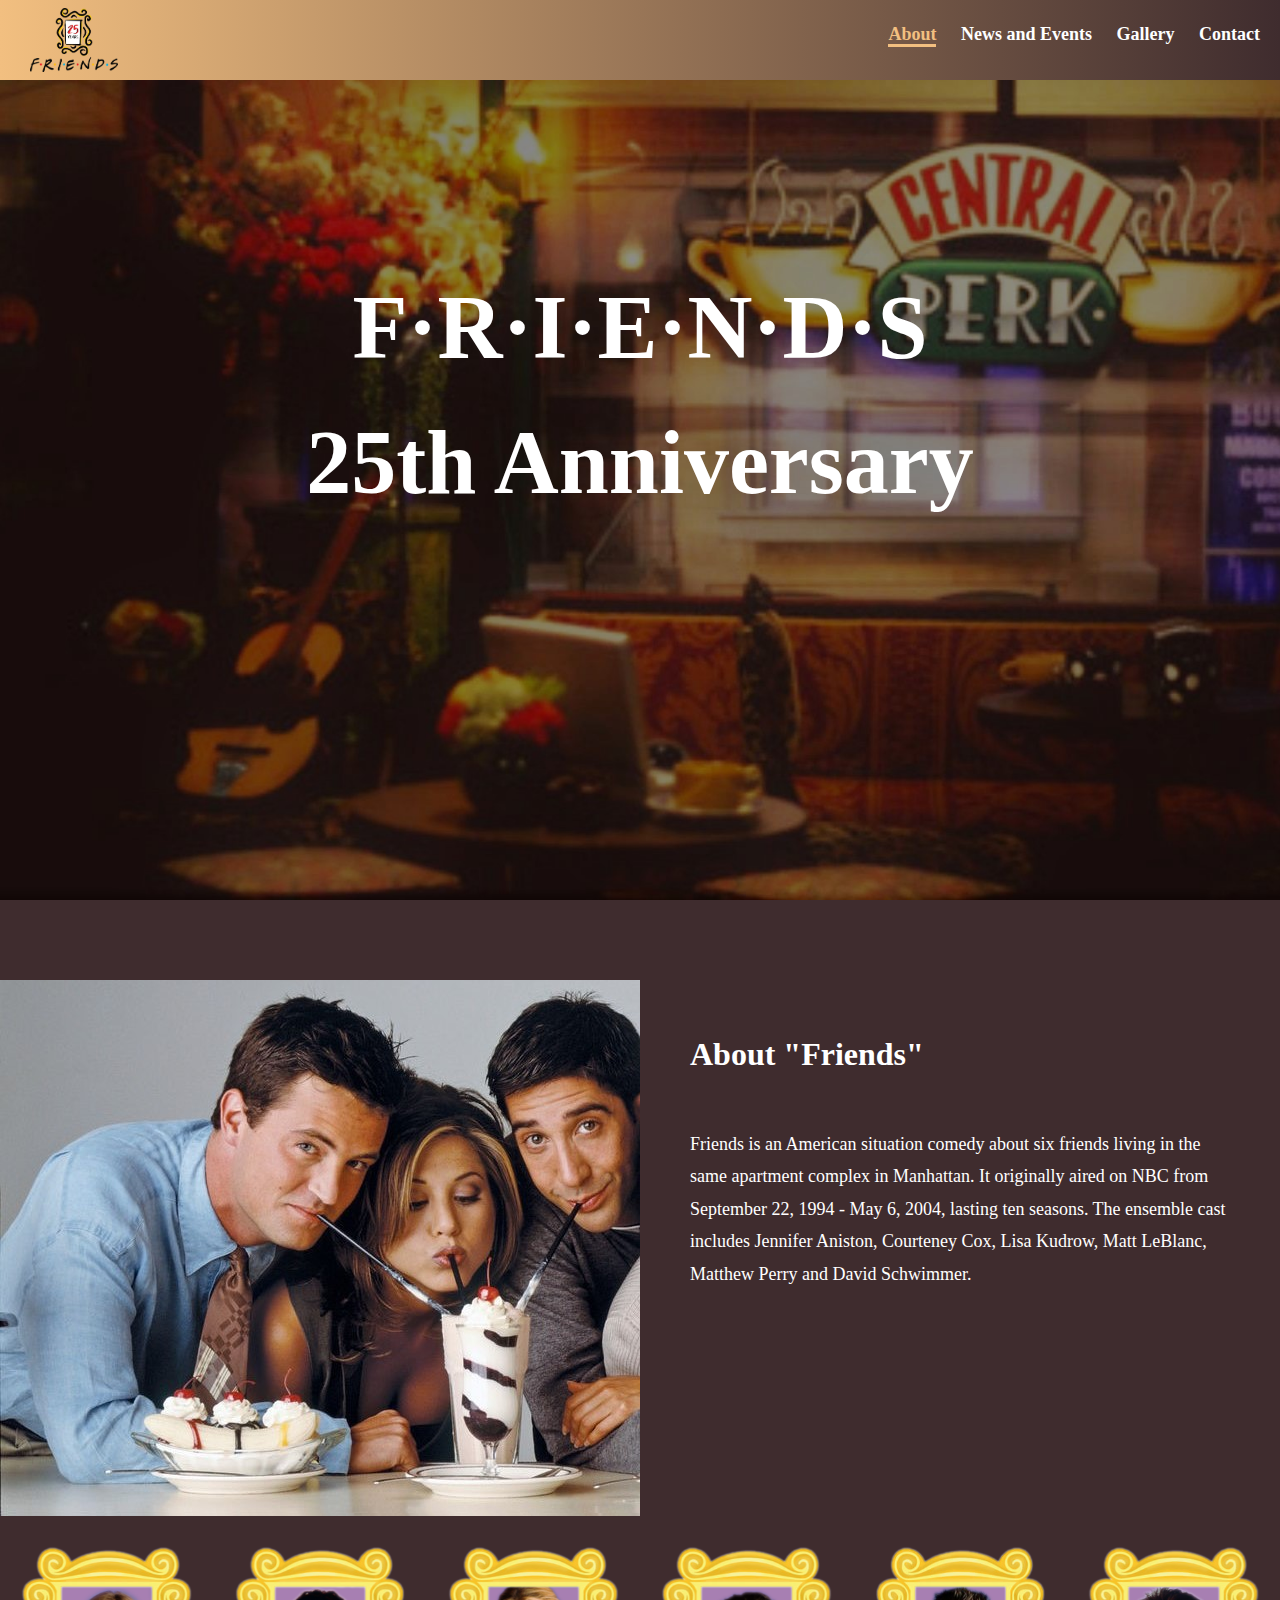
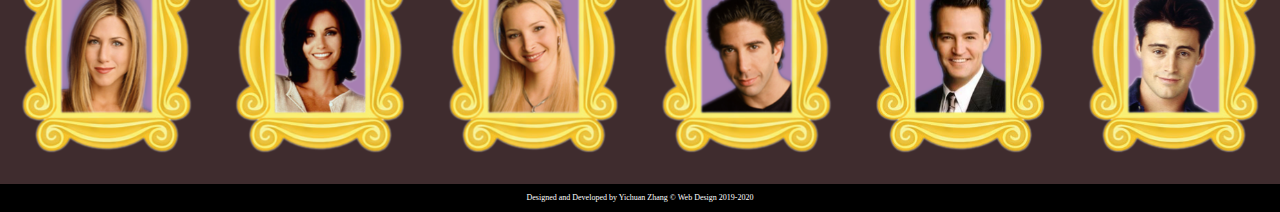
<file: index.html>
<!DOCTYPE html>
<html lang="en">
<head>
	<meta charset="utf-8">
	<meta name="viewport" content="width=device-width, initial-scale=1.0">
	<link rel="stylesheet" type="text/css" href="css/html5reset.css">
    <link rel="stylesheet" type="text/css" href="css/style.css">
	<title>Friends 25th Anniversary</title>
</head>
<body>
	<div class="skip"><a href="#aboutmain">Skip to Main Content</a></div>
	<div class="container">
		<div class="nav">
			<nav>
			  <ul>
			    <li><a class = "current" href="#about">About</a></li>
			    <li><a href="news.html">News and Events</a></li>
			    <li><a href="gallery.html">Gallery</a></li>
			    <!-- <li><a href="shop.html">Shop</a></li> -->
			    <li><a href="contact.html">Contact</a></li>
			  </ul>
			</nav>
		</div>
		<div class="logo">
			<img src="images/about/Friends-25th-Anniversary-Logo.png" alt="logoimg">
		</div>
		<header id="aboutmain">
			<h1>F·R·I·E·N·D·S<br>25th Anniversary</h1>
		</header>
		<div class="about-image">
			<img src="images/about/about.jpg" alt="decorative"/>
		</div>
		<div class="about text-block">
		  <a name="about"></a>
		  <h2>About "Friends"</h2>
		  <p>Friends is an American situation comedy about six friends living in the same apartment complex in Manhattan. It originally aired on NBC from September 22, 1994 - May 6, 2004, lasting ten seasons. The ensemble cast includes Jennifer Aniston, Courteney Cox, Lisa Kudrow, Matt LeBlanc, Matthew Perry and David Schwimmer. </p>
		</div>

		<div class="rachelimg"><img src="images/about/rachelfinal.png" alt="rachelprofile"></div>
		<div class="monicaimg"><img src="images/about/monicafinal.png" alt="monicaprofile"></div>
		<div class="phoebeimg"><img src="images/about/phoebefinal.png" alt="phoebeprofile"></div>
		<div class="rossimg"><img src="images/about/rossfinal.png" alt="rossprofile"></div>
		<div class="chandlerimg"><img src="images/about/chandlerfinal.png" alt="chandlerprofile"></div>
		<div class="joeyimg"><img src="images/about/joeyfinal.png" alt="joeyprofile"></div>
		<!-- <div class="profile" id="rachel"></div>
		<div class="profile" id="monica"></div>
		<div class="profile" id="phebe"></div>
		<div class="profile" id="ross"></div>
		<div class="profile" id="chandler"></div>
		<div class="profile" id="joey"></div> -->

		<div class="flipcard profile rachel">
			<div class="flipcard-inner">
				<div class="rachel flipcard-front">
					<img src="images/about/rachelfinal.png" alt="rachelprofile">
				</div>
				<div class="flipcard-back">
				      <h2>Rachel</h2> 
				      <p>A fashion enthusiast and Monica Geller's best friend from childhood. She ran out from her own wedding and starts to live with Monica and the gang.</p>
				</div>
			</div>
		</div>
		<div class="flipcard profile monica">
			<div class="flipcard-inner">
				<div class="flipcard-front">
					<img src="images/about/monicafinal.png" alt="monicaprofile">
				</div>
				<div class="flipcard-back">
				      <h2>Monica</h2> 
				      <p>The mother hen of the group and a chef, known for her perfectionist, bossy, competitive, and obsessive-compulsive nature.</p>
				</div>
			</div>
		</div>
		<div class="flipcard profile phoebe">
			<div class="flipcard-inner">
				<div class="flipcard-front">
					<img src="images/about/phoebefinal.png" alt="phoebeprofile">
				</div>
				<div class="flipcard-back">
				      <h2>Phoebe</h2> 
				      <p>A masseuse and self-taught musician. She has an identical twin named Ursula. She used to be Monica’s roommate but moved out because of Monica’s obsessive personality.</p>
				</div>
			</div>
		</div>
		<div class="flipcard profile ross">
			<div class="flipcard-inner">
				<div class="flipcard-front">
					<img src="images/about/rossfinal.png" alt="rossprofile">
				</div>
				<div class="flipcard-back">
				      <h2>Ross</h2> 
				      <p>Monica Geller's older brother, a palaeontologist working at the Museum of Natural History, and later a tenured professor of paleontology at the New York University.</p>
				</div>
			</div>
		</div>
		<div class="flipcard profile chandler">
			<div class="flipcard-inner">
				<div class="flipcard-front">
					<img src="images/about/chandlerfinal.png" alt="chandlerprofile">
				</div>
				<div class="flipcard-back">
				      <h2>Chandler</h2> 
				      <p>Ross’s college roommate. An executive in statistical analysis and data reconfiguration for a large corporation. Chandler is known for his sarcastic sense of humor and bad luck in relationships.</p>
				</div>
			</div>
		</div>
		<div class="flipcard profile joey">
			<div class="flipcard-inner">
				<div class="flipcard-front">
					<img src="images/about/joeyfinal.png" alt="joeyprofile">
				</div>
				<div class="flipcard-back">
				      <h2>Joey</h2> 
				      <p>A struggling actor and food lover who becomes famous for his role on soap opera Days of Our Lives as Dr. Drake Ramoray. Despite his womanizing, Joey is innocent, caring, and well-intentioned.</p>
				</div>
			</div>
		</div>

		<footer>
		  <p>Designed and Developed by Yichuan Zhang
		    &copy; Web Design 2019-2020</p>
		</footer>

	</div>

</body> 
</html>
</file>
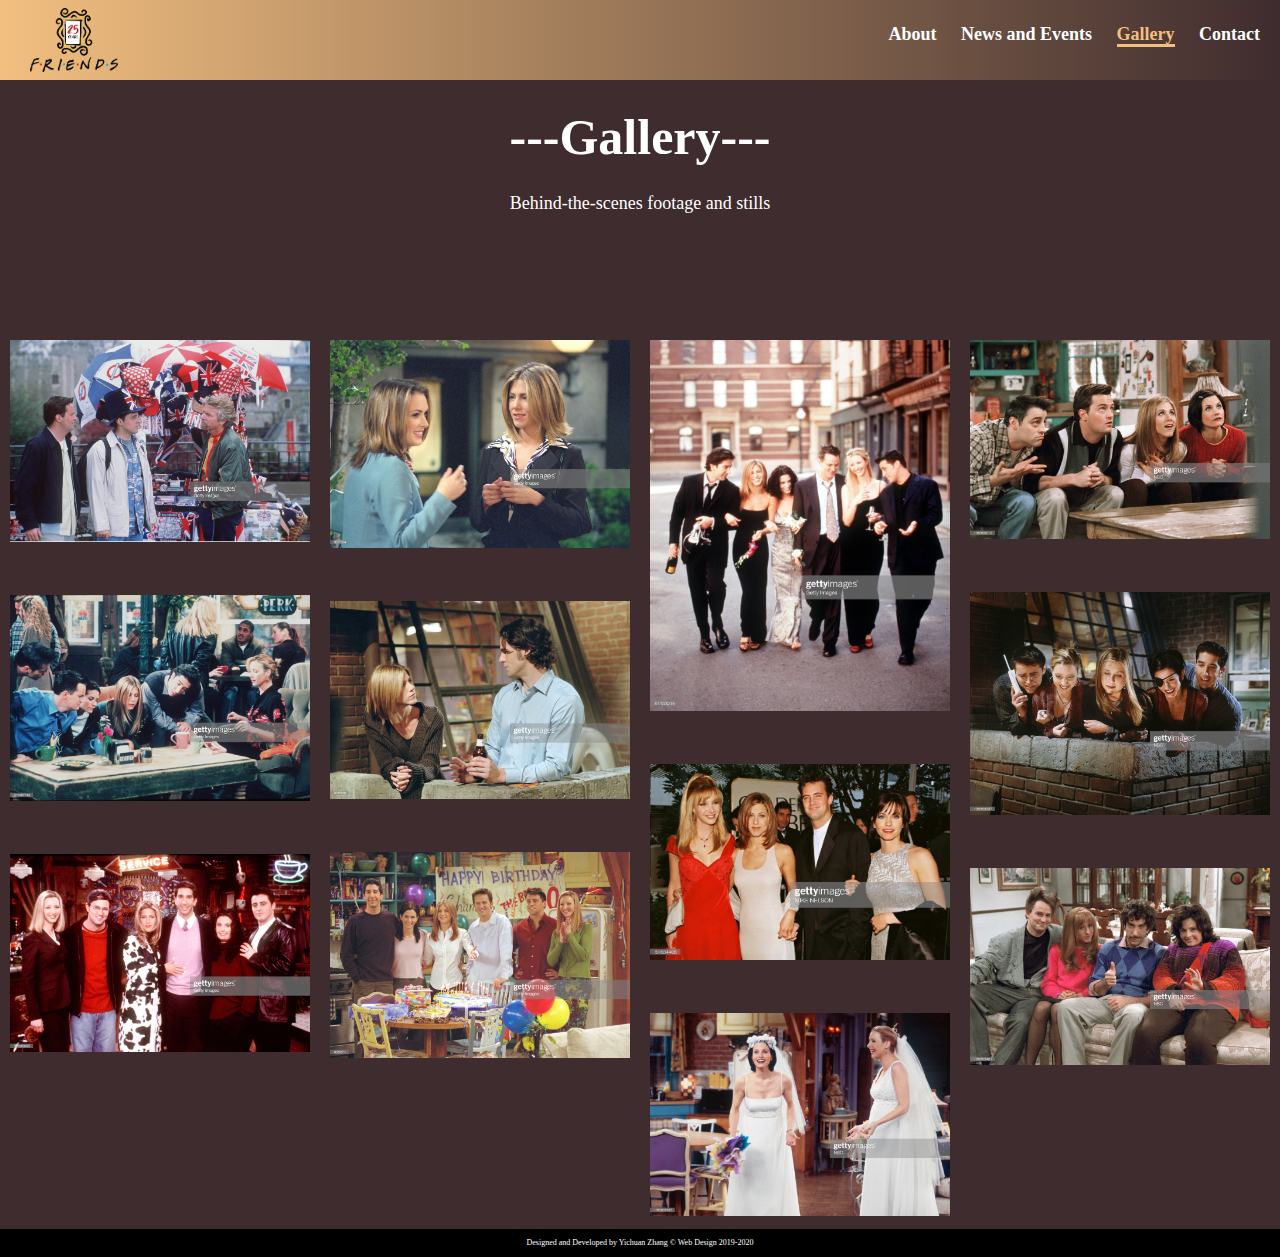
<file: gallery.html>
<!DOCTYPE html>
<html lang="en">
<head>
	<meta charset="utf-8">
	<meta name="viewport" content="width=device-width, initial-scale=1.0">
	<link rel="stylesheet" type="text/css" href="css/html5reset.css">
    <link rel="stylesheet" type="text/css" href="css/style.css">
	<title>Gallery</title>
</head>
<body>
	<div class="skip"><a href="#gallerymain">Skip to Main Content</a></div>
	<div class = "gallerycontainer">
		<div class="nav">
			<nav>
			  <ul>
			    <li><a href="index.html">About</a></li>
			    <li><a href="news.html">News and Events</a></li>
			    <li><a class="current" href="gallery.html">Gallery</a></li>
			    <li><a href="contact.html">Contact</a></li>
			  </ul>
			</nav>
		</div>
		<div class="logo">
			<img src="images/about/Friends-25th-Anniversary-Logo.png" alt="logoimg">
		</div>
		<div class="galleryheader" id="gallerymain">
			<h1>---Gallery---</h1>
			<p>Behind-the-scenes footage and stills</p>
		</div>
	</div>
	<!-- Photo Grid -->
	<div class="galleryrow"> 
	    <div class="gallerycolumn">
		  <img src="images/gallery/gettyimages-1145330-2048x2048.jpg" alt="">
		  <img src="images/gallery/gettyimages-51096743-2048x2048.jpg" alt="">
		  <img src="images/gallery/gettyimages-51098695-2048x2048.jpg" alt="">
	  </div>  
	  <div class="gallerycolumn">
		  <img src="images/gallery/gettyimages-807524-2048x2048.jpg" alt="">
		  <img src="images/gallery/gettyimages-908330-2048x2048.jpg" alt="">
		  <img src="images/gallery/gettyimages-908371-2048x2048.jpg" alt="">
	  </div>
	  <div class="gallerycolumn">
	  <img src="images/gallery/gettyimages-51103215-2048x2048.jpg" alt="">
	  <img src="images/gallery/gettyimages-51634405-2048x2048.jpg" alt="">
	  <img src="images/gallery/gettyimages-138362933-2048x2048.jpg" alt="">
	  </div>
	  <div class="gallerycolumn">
	    <img src="images/gallery/gettyimages-138363012-2048x2048.jpg" alt="">
	    <img src="images/gallery/gettyimages-138363237-2048x2048.jpg" alt="">
	    <img src="images/gallery/gettyimages-138363461-2048x2048.jpg" alt="">
	  </div>
	</div>
	<footer>
	  <p>Designed and Developed by Yichuan Zhang
	    &copy; Web Design 2019-2020</p>
	</footer>

</body>
</html>
</file>
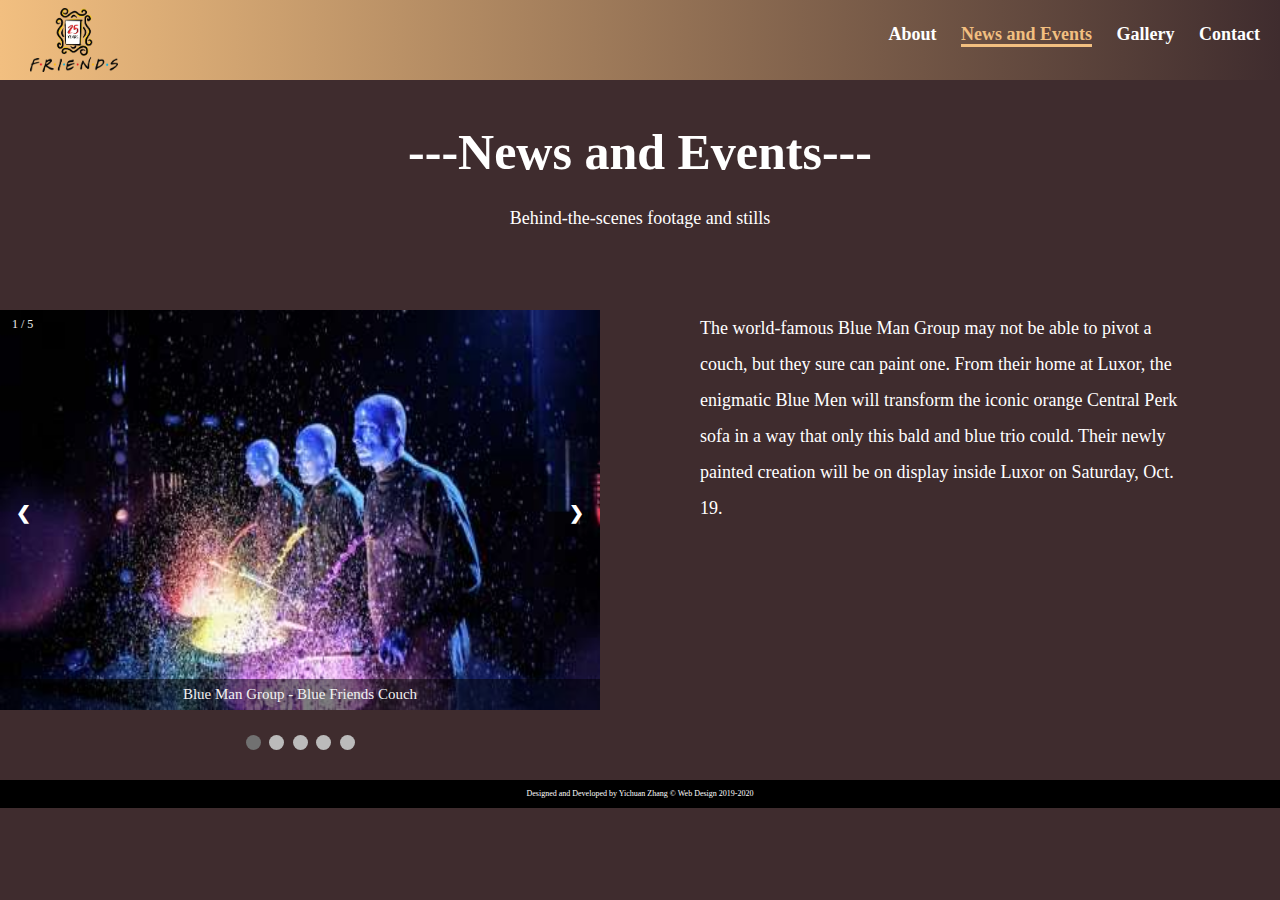
<file: news.html>
<!DOCTYPE html>
<html lang="en">
<head>
	<meta charset="utf-8">
	<meta name="viewport" content="width=device-width, initial-scale=1.0">
	<link rel="stylesheet" type="text/css" href="css/html5reset.css">
    <link rel="stylesheet" type="text/css" href="css/style.css">
	<title>News and Events</title>
</head>
<body>
	<div class="skip"><a href="#newsmain">Skip to Main Content</a></div>
	<div class="newscontainer">
		<div class="nav">
			<nav>
			  <ul>
			    <li><a href="index.html">About</a></li>
			    <li><a class="current" href="news.html">News and Events</a></li>
			    <li><a href="gallery.html">Gallery</a></li>
			    <li><a href="contact.html">Contact</a></li>
			  </ul>
			</nav>
		</div>
		<div class="logo">
			<img src="images/about/Friends-25th-Anniversary-Logo.png" alt="logoimg">
		</div>
		<div class="newsheader" id="newsmain">
			<h1>---News and Events---</h1>
			<p>Behind-the-scenes footage and stills</p>
		</div>

		<div class="news1 pic"><img src="images/newsandevents/blueman.jpg" alt="blueMan"></div>
		<div class="news2 pic"><img src="images/newsandevents/orangecouch.jpg" alt="orangeCouch"></div>
		<div class="news3 pic"><img src="images/newsandevents/potterybarn.jpg" alt="potteryBarn"></div>
		<div class="news4 pic"><img src="images/newsandevents/rs_1024x576-190729072041-1024-Friends-25-Pop-Up-Layout.jpg" alt="newYorkPopUp"></div>
		<div class="news5 pic"><img src="images/newsandevents/rs_1024x624-190812195631-1024x624.friends-coffee-bean-lp.81219.jpg" alt="coffeeBeanPopUp"></div>

		<div class="news-text news1">
			<p>The world-famous Blue Man Group may not be able to pivot a couch, but they sure can paint one. From their home at Luxor, the enigmatic Blue Men will transform the iconic orange Central Perk sofa in a way that only this bald and blue trio could. Their newly painted creation will be on display inside Luxor on Saturday, Oct. 19.</p>
		</div>
		<div class="news-text news2">
			<p>Per USA Today, replicas of the iconic Central-Perk orange couch are going on tour starting this month and they'll be on the movie throughout the fall.<br><br>This month alone, one of the couches will be at New York City near the Empire State Building and one will be at Jackson Square in New Orleans. <br><br>USA Today has a full list of where the couch will be traveling and it includes places like London, Madrid, and Los Angeles.</p>
		</div>
		<div class="news3 news-text">
			<p>True "Friends" fans will remember the season-six episode aptly titled, "The One with the Apothecary Table," when Rachel purchased the not-so-unique piece from Potter Barn despite Phoebe's disdain for the home-furnishing retailer.<br><br>Well, you too can get the classic table from "the days of yore" along with several other accent items from Pottery Barn's 25th-anniversary "Friends" collection.<br><br>The collection also includes items with iconic "Friends" quotes like "You're my lobster" and memorable imagery, like the purple door.</p>
		</div>
		<div class="news4 news-text">
			<p>To celebrate the milestone anniversary of the legendary show, Superfly and Warner Bros. are teaming up to create an immersive pop-up experience which will run from Sept. 7 to Oct. 6, as reported by E! News. Of course, the pop-up will be located in New York City, where the show was set, because any other locale would just be downright inappropriate. And the space just might bring tears of nostalgia to your eyes.<br><br>The pop-up experience will let fans enter the world of Rachel, Monica, Phoebe, Chandler, Ross, and Joey for themselves. Each character will have a separate space dedicated to them, according to E!, complete with props and costumes from the show, and there will be a re-creation of the gang's hangout spot, Central Perk. I can smell the coffee already.</p>
		</div>
		<div class="news5 news-text">
			<p>There are two Coffee Bean & Tea Leaf locations in Los Angeles that are turning their space into a real-life Central Perk from Aug. 16 through Aug. 23. It'll be well-worth booking the adventure trip you've had on your mind, and making a Friends-related pit stop.<br><br>According to E! News, there will be lots of opportunities to take Instagram-worthy pictures with the orange couch and specialty drinks that are going to be on the menu. You may want to order "The Rachel Matcha Latte," "The Joey Mango Cold Brew Tea," or "The Monica Midnight Mocha Cold Brew."</p>
		</div>


		<div class="slideshow-container">
		<div class="temp">
		<div class="mySlides fade">
		  <div class="numbertext">1 / 5</div>
		  <img src="images/newsandevents/blueman.jpg" alt="blueMan">
		  <div class="text">Blue Man Group - Blue Friends Couch</div>
		</div>

		<div class="mySlides fade">
		  <div class="numbertext">2 / 5</div>
		  <img src="images/newsandevents/orangecouch.jpg" alt="orangeCouch">
		  <div class="text">The Famous Orange Couch from Central Perk is Traveling</div>
		</div>

		<div class="mySlides fade">
		  <div class="numbertext">3 / 5</div>
		  <img src="images/newsandevents/potterybarn.jpg" alt="potteryBarn">
		  <div class="text">Pottery Barn Announced a FRIENDS 25th-anniversary Collection</div>
		</div>

		<div class="mySlides fade">
		  <div class="numbertext">4 / 5</div>
		  <img src="images/newsandevents/rs_1024x576-190729072041-1024-Friends-25-Pop-Up-Layout.jpg" alt="newYorkPopUp">
		  <div class="text">The ‘Friends’ Pop-up in New York City</div>
		</div>

		<div class="mySlides fade">
		  <div class="numbertext">5 / 5</div>
		  <img src="images/newsandevents/rs_1024x624-190812195631-1024x624.friends-coffee-bean-lp.81219.jpg" alt="coffeeBeanPopUp">
		  <div class="text">The Coffee Bean & Tea Leaf Pop-Up in Los Angeles</div>
		</div>

		<a class="prev" onclick="plusSlides(-1)">&#10094;</a>
		<a class="next" onclick="plusSlides(1)">&#10095;</a>
		</div>
		</div>
		<div class="dots"> 
		  <span class="dot" onclick="currentSlide(1)"></span> 
		  <span class="dot" onclick="currentSlide(2)"></span> 
		  <span class="dot" onclick="currentSlide(3)"></span>
		  <span class="dot" onclick="currentSlide(4)"></span> 
		  <span class="dot" onclick="currentSlide(5)"></span>  
		</div>
		<br>

		<footer class="newsfooter">
		  <p>Designed and Developed by Yichuan Zhang
		    &copy; Web Design 2019-2020</p>
		</footer>
	</div>
	<script>
		var slideIndex = 1;
		showSlides(slideIndex);

		function plusSlides(n) {
		  showSlides(slideIndex += n);
		}

		function currentSlide(n) {
		  showSlides(slideIndex = n);
		}

		function showSlides(n) {
		  var i;
		  var slides = document.getElementsByClassName("mySlides");
		  var dots = document.getElementsByClassName("dot");
		  var newstext = document.getElementsByClassName("news-text");
		  if (n > slides.length) {slideIndex = 1}    
		  if (n < 1) {slideIndex = slides.length}
		  for (i = 0; i < slides.length; i++) {
		      slides[i].style.display = "none";  
		      if(window.innerWidth >=1000){ newstext[i].style.display = "none";}
		  }
		  for (i = 0; i < dots.length; i++) {
		      dots[i].className = dots[i].className.replace(" active", "");
		  }
		  slides[slideIndex-1].style.display = "block";
		  if(window.innerWidth >=1000){newstext[slideIndex-1].style.display = "block";}
		  dots[slideIndex-1].className += " active";
		}
	</script>

</body>
</html>
</file>
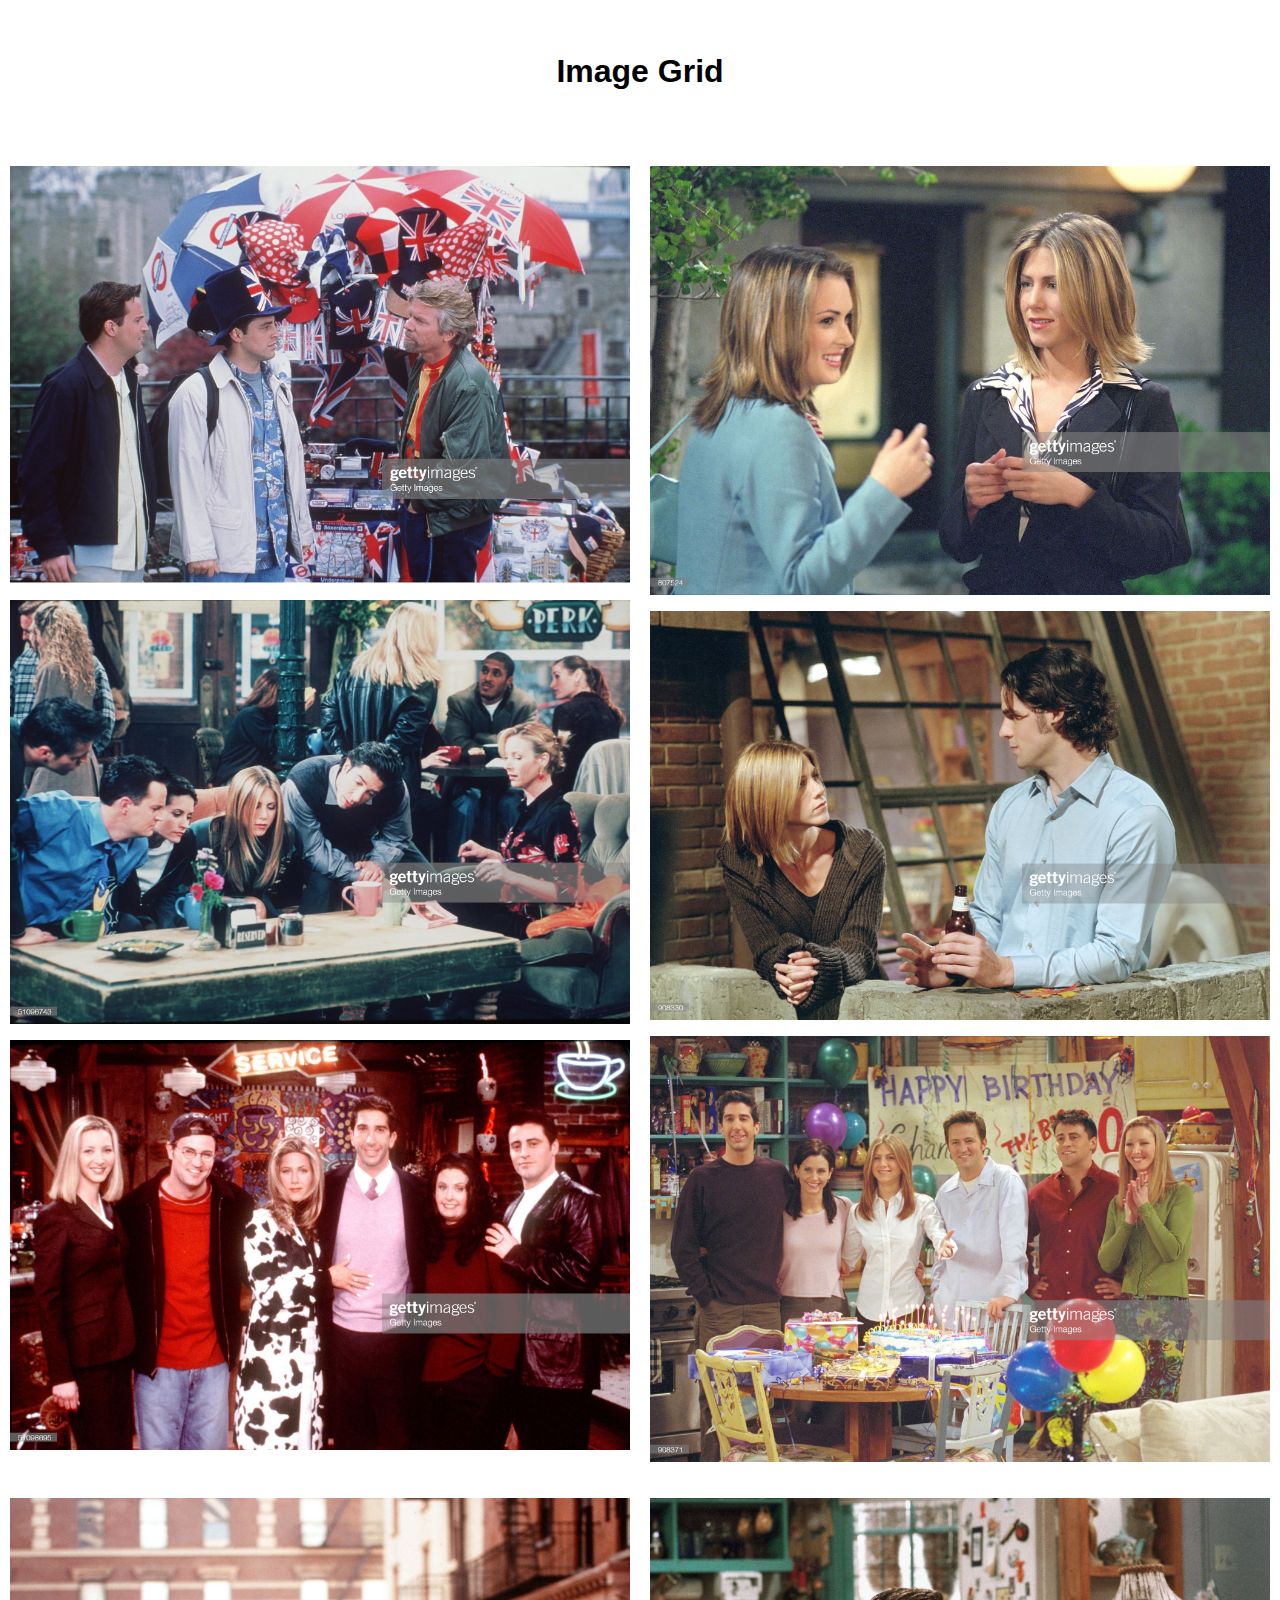
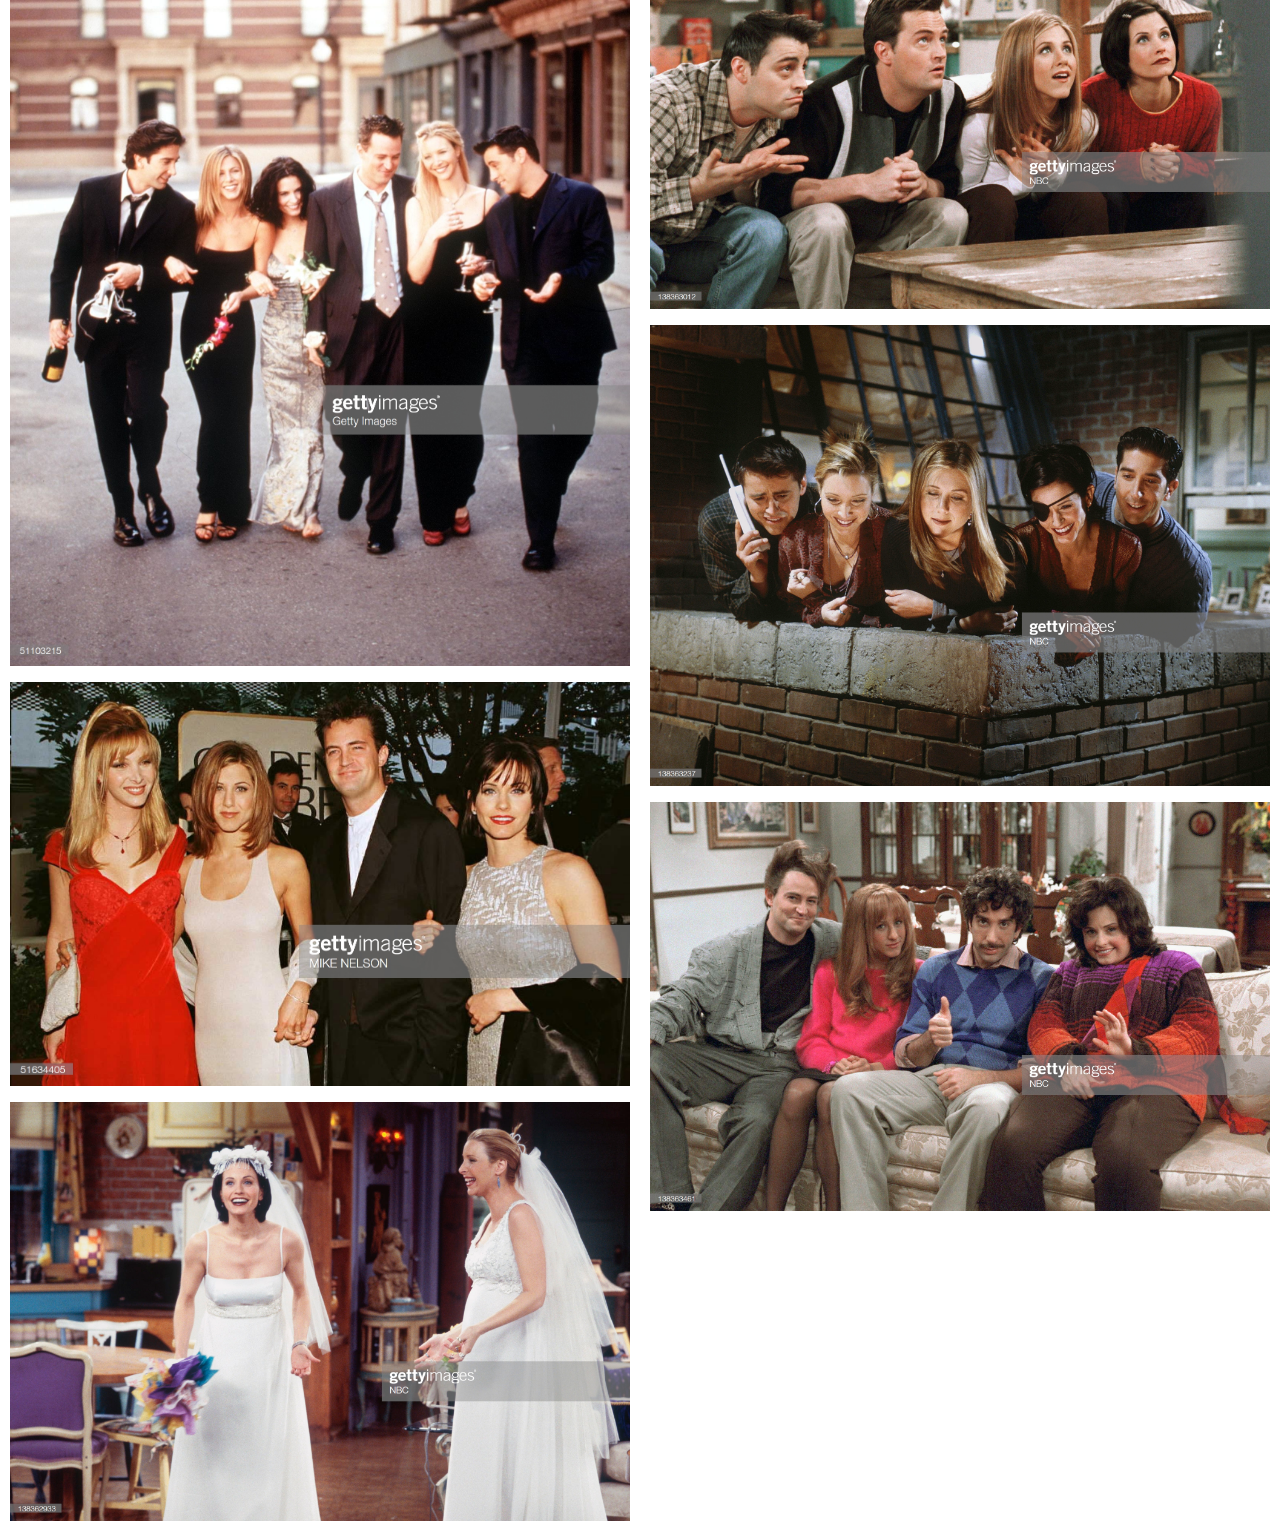
<file: test.html>
<!DOCTYPE html>
<html>
<style>
* {
  box-sizing: border-box;
}

body {
  margin: 0;
  font-family: Arial;
}

.header {
  text-align: center;
  padding: 32px;
}

/* Create two equal columns that floats next to each other */
.column {
  float: left;
  width: 50%;
  padding: 10px;
}

.column img {
  margin-top: 12px;
  width: 100%;
}

/* Clear floats after the columns */
.row:after {
  content: "";
  display: table;
  clear: both;
}
</style>
<body>

<!-- Header -->
<div class="header">
  <h1>Image Grid</h1>
</div>

<!-- Photo Grid -->
<div class="row"> 
    <div class="column">
  <img src="images/gallery/gettyimages-1145330-2048x2048.jpg">
  <img src="images/gallery/gettyimages-51096743-2048x2048.jpg">
  <img src="images/gallery/gettyimages-51098695-2048x2048.jpg">
  </div>  
  <div class="column">
  <img src="images/gallery/gettyimages-807524-2048x2048.jpg">
  <img src="images/gallery/gettyimages-908330-2048x2048.jpg">
  <img src="images/gallery/gettyimages-908371-2048x2048.jpg">
  </div>

  <div class="column">
  <img src="images/gallery/gettyimages-51103215-2048x2048.jpg">
  <img src="images/gallery/gettyimages-51634405-2048x2048.jpg">
  <img src="images/gallery/gettyimages-138362933-2048x2048.jpg">
  </div>

  <div class="column">
    <img src="images/gallery/gettyimages-138363012-2048x2048.jpg">
    <img src="images/gallery/gettyimages-138363237-2048x2048.jpg">
    <img src="images/gallery/gettyimages-138363461-2048x2048.jpg">
  </div>
</div>
</body>
</html>
</file>
<file: css/style.css>
html{
    scroll-behavior: smooth;
}

body{
  /*background-color: #624280;*/
  background-color: rgba(63,44,46,1);
  font-size: 18px;
  margin: 0;
  padding: 0;
/*  overflow-x: hidden;*/
}

h2{
  font-size: 32px;
  line-height: 1.5;
}

nav ul{
  list-style-type: none;
}

nav li{
  /*Your code here */
  display: inline-block;
  padding-right: 20px;
  padding-top: 25px;
}

nav a{
  color: white;
  font-weight: bold;
  text-decoration: none
}

nav a:hover{
  /*text-decoration: underline;*/
  /*transition: 0.5s;*/
  border-bottom: 3px solid #F2BF80;
}

.current{
  color: #F2BF80;
  border-bottom: 3px solid #F2BF80;
}

.skip a{
  background: white;
  left: 0;
  padding: 6px;
  position: absolute;
  top: -40px;
  -webkit-transition: top 1s ease-out;
  transition: top 1s ease-out;
  z-index: 1;
}

.skip a:focus{
  position: absolute;
  top:0px;
}

:focus{

  border: 2px solid black;
}





@media screen and (min-width: 500px){

.container{

  display: grid;
  /*grid-template-columns: 100px 250px 250px 100px;*/
  grid-template-columns: 1fr 5fr 1fr;
  grid-row-gap: 15px;

  grid-template-rows: 80px auto auto auto auto auto auto auto auto auto auto auto auto auto auto 100px; 
  width: 100vw; 
}

.logo{
  display: none;
}

.nav { 
  grid-area: 1 / 1 / 2 / -1;
  background-color: #44230E;
  height: 80px;
  /*background-image: linear-gradient(to right, #F2BF80 , #3F2C2E);*/
  text-align: center;
}

nav a{
  color: white;
  font-weight: bold;
  text-decoration: none;
}

nav a:hover{
  /*text-decoration: underline;*/
  /*transition: 0.5s;*/
  border-bottom: 3px solid #F2BF80;
}

.current{
  color: #F2BF80;
  border-bottom: 3px solid #F2BF80;
}

#aboutmain{
  grid-area: 2 / 1 / 3 / 4;
  background-image: url(../images/about/centralperkchange.jpg);
  background-position: center;  
  background-repeat: no-repeat; 
  background-size: cover;       
  color: white;
/*  height:400px;*/
  width: 100vw;
}

header h1{
  color: white;
  font-size: 30px;
  line-height: 1.5;
  padding: 50px 100px 50px 100px;
  text-align: center;

}

.about-image {
  background: url(../images/about/about.jpg);
  grid-area: 3 / 1 / 4 / 4;
  /*height: 100%;*/
/*  width: 100%;*/
  vertical-align: middle;
  background-size:cover;
  overflow: hidden;
  background-repeat: no-repeat;
  width: 100vw;

}

.about{
  grid-area: 3 / 2 / 4 / 3;
  line-height: 1.8em;
  padding: 50px;
  color:white;
  text-align: center;
  background-color: rgba(13,13,13,0.6);
}

.about p{
  font-size: 15px;
}

.rachelimg{
  grid-area: 4 / 2 / 5 / 3;
  text-align: center;
}
.profile.rachel{
  grid-area: 5 / 2 / 6 / 3;
}
.monicaimg {
  grid-area: 6 / 2 / 7 / 3; 
  text-align: center;
}
.profile.monica{
  grid-area: 7 / 2 / 8 / 3;
}
.phoebeimg {
  grid-area: 8 / 2 / 9 / 3;
  text-align: center;
}
.profile.phoebe{
  grid-area: 9 / 2 / 10 / 3;
}
.rossimg {
  grid-area: 10 / 2 / 11 / 3;
  text-align: center;
}
.profile.ross{
  grid-area: 11 / 2 / 12 / 3;
}
.chandlerimg {
  grid-area: 12 / 2 / 13 / 3;
  text-align: center;
}
.profile.chandler{
  grid-area: 13 / 2 / 14 / 3;
}
.joeyimg {
  grid-area: 14 / 2 / 15 / 3;
  text-align: center;
}
.profile.joey{
  grid-area: 15 / 2 / 16 / 3;
}

.profile{
  height: auto;
  width: auto;
  vertical-align: middle;
  background-size:contain;
  overflow: hidden;
  background-repeat: no-repeat;
  padding:10px 0;
}

.flipcard-front{
  display: none;
}

.flipcard-back h2{
  font-size: 30px;
  padding: 5px;
  text-align: center;
  color: white;

}

.flipcard-back p{
  font-size: 14px;
  padding: 0px 10px;
  line-height: 2em;
  text-align: center;
  color:white;

}

footer{
  background-color: black;
  color: white;
  grid-column: 1 / -1; 
  grid-row: 17 / auto; 
  padding: 10px 0;
  text-align: center;
}
footer p{
  font-size: 8px;
}



/*-----------------NEWS------------------------*/

.temp{
  display: none;
}

.dots{
  display: none;  
}

.newscontainer{
  display: grid;
  /*grid-template-columns: 100px 250px 250px 100px;*/
  grid-template-columns: 1fr 2.5fr 2.5fr 1fr;
  grid-template-rows: 80px 200px auto auto auto auto auto auto auto auto auto auto 100px; 
  grid-row-gap: 15px;
  width: 100vw; 
}

.newsheader{
  grid-area: 2/1/3/5;
}

.newsheader h1{
  font-size: 30px;
  line-height: 1;
  padding: 32px 0;
  text-align: center;
  color: white;
}
.newsheader p{
  text-align: center;
  color: white;
}

.news1.pic{
  display: block;
  grid-area: 3/2/4/4;
}

.news1.news-text{
  display: block;
  grid-area: 4/2/5/4;
}

.news1.pic img{
/*  width:500px;
  height: 300px;*/
    width:70vw;
}

.news2.pic{
  display: block;
  grid-area: 5/2/6/4;
}

.news2.news-text{
  display: block;
  grid-area: 6/2/7/4;
}

.news2.pic img{
    width:70vw;
}

.news3.pic{
  display: block;
  grid-area: 7/2/8/4;
}
.news3.news-text{
  display: block;
  grid-area: 8/2/9/4;
}

.news3.pic img{
    width:70vw;
}

.news4.pic{
  display: block;
  grid-area: 9/2/10/4;
}

.news4.news-text{
  display: block;
  grid-area: 10/2/11/4;
}

.news4.pic img{
    width:70vw;
}

.news5.pic{
  display: block;
  grid-area: 11/2/12/4;
}

.news5.news-text{
  display: block;
  grid-area: 12/2/13/4;
}

.news5.pic img{
    width:70vw;
}

.news-text{
  font-size: 15px;
  color:white;
  line-height: 1.5;
}

.newsfooter{
  grid-row: 14/auto;
}




/*-----------------GALLERY---------------------*/
.gallerycontainer{
  display: grid;
  grid-template-columns: 1fr 5fr 1fr;
  grid-template-rows: 80px 200px;
}
.galleryrow {
  box-sizing: border-box;
}

/* Create two equal columns that sits next to each other */
.gallerycolumn {
  float: left;
  width: 100%;
  padding: 0 50px;
}

.galleryrow:after {
  content: "";
  display: table;
  clear: both;
}



/*.gallerycolumn img {
  height: 5%;
  margin-top: 8px;
  vertical-align: middle;
}*/

.gallerycolumn img {
  margin-top: 20px;
  width: 100%;
}

* {
  box-sizing: border-box;
}


.galleryheader {
  grid-area: 2/1/3/7;
  text-align: center;
  color: white;
}

.galleryheader h1 {
  font-size: 30px;
  line-height: 1;
  padding: 32px 0;
  text-align: center;
  color: white;
}





/*---------------------CONTACT-------------------*/
.contactcontainer{
  display: grid;
  grid-template-columns: 1fr 5fr 1fr;
  grid-template-rows: 80px 200px 1fr;
}


.contactheader {
  grid-area: 2/2/3/3;
  text-align: center;
  color: white;
}

.contactheader h1 {
  font-size: 30px;
  line-height: 1;
  padding: 32px 0;
  text-align: center;
  color: white;
}

.formcontainer{
  grid-area: 3/2/4/3;
}

label {
  color:white;
/*  padding-left: 50px;*/
}

.bigicon{
  color: #F2BF80;
  font-size: 32px;
}

input[type=text], select, textarea {
  width: 100%;
  padding: 12px;
  border: 1px solid #ccc;
  border-radius: 4px;
  box-sizing: border-box;
  margin-top: 6px;
  margin-bottom: 16px;
  resize: vertical;
}

input[type=submit] {
  background-color: #4CAF50;
  color: white;
  padding: 12px 20px;
  border: none;
  border-radius: 4px;
  cursor: pointer;
}

input[type=submit]:hover {
  background-color: #45a049;
}

button[type=submit]{
  background-color: #2A652A;
  color: white;
  padding: 12px 20px;
  border: none;
  border-radius: 4px;
  cursor: pointer;
}


.sendbtn{
  text-align: center;
  margin-bottom: 20px;
}

}






/*-----------------------------------------------------------------------------------------*/










@media screen and (min-width: 700px){
  nav a{
    color: white;
    font-weight: bold;
    text-decoration: none
  }

  nav a:hover{
    /*text-decoration: underline;*/
    /*transition: 0.5s;*/
    border-bottom: 3px solid #F2BF80;
  }

  .current{
    color: #F2BF80;
    border-bottom: 3px solid #F2BF80;
  }

  .logo{
    display: block;
  }
  .container{

    display: grid;
    /*grid-template-columns: 100px 250px 250px 100px;*/
    grid-template-columns: 1fr 2.5fr 2.5fr 1fr;
    grid-row-gap: 15px;

    grid-template-rows: 80px auto auto auto auto auto auto auto auto 100px; 
    width: 100vw; 
  }

  .logo{
    grid-area: 1 / 1 / 2 / 2;
  }

  .logo img{
    height: 70px;
    width: auto;
    padding: 8px 0 8px 30px;
    vertical-align: middle;
    background-size:contain;
    overflow: hidden;
    background-repeat: no-repeat;
  }

  .nav { 
    grid-area: 1 / 1 / 2 / 5;
    /*background-color: #312140;*/
    /*background-color: #F2BF80;*/
    height: 80px;
    background-image: linear-gradient(to right, #F2BF80 , #3F2C2E);
    text-align: center;
  }

  #aboutmain{
    grid-area: 2 / 1 / 3 / 5;
    background-image: url(../images/about/centralperkchange.jpg);
    background-position: center;  
    background-repeat: no-repeat; 
    background-size: cover;       
    color: white;
    /*height:400px;*/
    width: 100vw;
  }

  header h1{
    color: white;
    font-size: 50px;
    line-height: 1.5;
    padding: 100px 100px 100px 100px;
    text-align: center;

  }

  .about-image {
    background: url(../images/about/about.jpg);
    grid-area: 3 / 1 / 4 / 5;
    height: 100%;
    width: 100%;
    vertical-align: middle;
    background-size:cover;
    overflow: hidden;
    background-repeat: no-repeat;

  }

  .about{
    grid-area: 3 / 2 / 4 / 4;
    line-height: 1.8em;
    padding: 50px;
    color:white;
    text-align: center;
    background-color: rgba(13,13,13,0.6);
  }

  .about p{
    font-size: 18px;
  }

  .rachelimg{
    grid-area: 4 / 2 / 5 / 3;
    text-align: center;
  }
  .profile.rachel{
    grid-area: 4 / 3 / 5 / 4;
  }
  .monicaimg {
    grid-area: 5 / 2 / 6 / 3; 
    text-align: center;
  }
  .profile.monica{
    grid-area: 5 / 3 / 6 / 4;
  }
  .phoebeimg {
    grid-area: 6 / 2 / 7 / 3;
    text-align: center;
  }
  .profile.phoebe{
    grid-area: 6 / 3 / 7 / 4;
  }
  .rossimg {
    grid-area: 7 / 2 / 8 / 3;
    text-align: center;
  }
  .profile.ross{
    grid-area: 7 / 3 / 8 / 4;
  }
  .chandlerimg {
    grid-area: 8 / 2 / 9 / 3;
    text-align: center;
  }
  .profile.chandler{
    grid-area: 8 / 3 / 9 / 4;
  }
  .joeyimg {
    grid-area: 9 / 2 / 10 / 3;
    text-align: center;
  }
  .profile.joey{
    grid-area: 9 / 3 / 10 / 4;
  }

  .profile{
    height: auto;
    width: auto;
    vertical-align: middle;
    background-size:contain;
    overflow: hidden;
    background-repeat: no-repeat;
    padding:30px 0;
  }

  .flipcard-front{
    display: none;
  }

  .flipcard-back h2{
    font-size: 40px;
    padding: 15px;
    text-align: center;
    color: white;

  }

  .flipcard-back p{
    font-size: 14px;
    padding: 0px 10px;
    line-height: 2em;
    text-align: center;
    color:white;

  }

  footer{
    background-color: black;
    color: white;
    grid-column: 1 / -1; 
    grid-row: 11 / auto; 
    padding: 10px 0;
    text-align: center;
  }
  footer p{
    font-size: 8px;
  }



  /*-----------------NEWS------------------------*/

  .temp{
    display: none;
  }

  .dots{
    display: none;  
  }

  .newscontainer{
    display: grid;
    /*grid-template-columns: 100px 250px 250px 100px;*/
    grid-template-columns: 1fr 2.5fr 2.5fr 1fr;
    grid-template-rows: 80px 200px auto auto auto auto auto auto auto auto auto auto 100px; 
    grid-row-gap: 15px;
    width: 100vw; 
  }

  .newsheader{
    grid-area: 2/1/3/5;
  }

  .newsheader h1{
    font-size: 30px;
    line-height: 1;
    padding: 32px 0;
    text-align: center;
    color: white;
  }
  .newsheader p{
    text-align: center;
    color: white;
  }

  .news1.pic{
    display: block;
    grid-area: 3/2/4/4;
  }

  .news1.news-text{
    display: block;
    grid-area: 4/2/5/4;
  }

  .news1.pic img{
    width:70vw;
  }

  .news2.pic{
    display: block;
    grid-area: 5/2/6/4;
  }

  .news2.news-text{
    display: block;
    grid-area: 6/2/7/4;
  }

  .news2.pic img{
    width:70vw;
  }

  .news3.pic{
    display: block;
    grid-area: 7/2/8/4;
  }
  .news3.news-text{
    display: block;
    grid-area: 8/2/9/4;
  }

  .news3.pic img{
    width:70vw;
  }

  .news4.pic{
    display: block;
    grid-area: 9/2/10/4;
  }

  .news4.news-text{
    display: block;
    grid-area: 10/2/11/4;
  }

  .news4.pic img{
     width:70vw;
  }

  .news5.pic{
    display: block;
    grid-area: 11/2/12/4;
  }

  .news5.news-text{
    display: block;
    grid-area: 12/2/13/4;
  }

  .news5.pic img{
    width:70vw;
  }

  .news-text{
    color:white;
    line-height: 2;
    font-size: 18px;
    margin-bottom: 30px;
  }

  .newsfooter{
    grid-row: 14/auto;
  }




  /*-----------------GALLERY---------------------*/
  .gallerycontainer{
    display: grid;
    /*grid-template-columns: 100px 500px 100px;*/
    grid-template-columns: 1fr 5fr 1fr;
    grid-template-rows: 80px 200px;
  }
  .galleryrow {
    box-sizing: border-box;
  }

  /* Create two equal columns that sits next to each other */
  .gallerycolumn {
    float: left;
    width: 50%;
    padding: 15px;
  }

  .galleryrow:after {
    content: "";
    display: table;
    clear: both;
  }


  .gallerycolumn img {
    margin-top: 20px;
    width: 100%;
  }

  * {
    box-sizing: border-box;
  }


  .galleryheader {
    grid-area: 2/1/3/7;
    text-align: center;
    color: white;
  }

  .galleryheader h1 {
    font-size: 30px;
    line-height: 1;
    padding: 32px 0;
    text-align: center;
    color: white;
  }





  /*---------------------CONTACT-------------------*/
  .contactcontainer{
    display: grid;
    grid-template-columns: 1fr 5fr 1fr;
    grid-template-rows: 80px 200px 1fr;
  }


  .contactheader {
    grid-area: 2/1/3/4;
    text-align: center;
    color: white;
  }

  .contactheader h1 {
    font-size: 30px;
    line-height: 1;
    padding: 32px 0;
    text-align: center;
    color: white;
  }

  .formcontainer{
    grid-area: 3/2/4/3;
  }

  label {
    color:white;
  /*  padding-left: 50px;*/
  }

  .bigicon{
    color: #F2BF80;
    font-size: 32px;
  }

  input[type=text], select, textarea {
    width: 100%;
    padding: 12px;
    border: 1px solid #ccc;
    border-radius: 4px;
    box-sizing: border-box;
    margin-top: 6px;
    margin-bottom: 16px;
    resize: vertical;
  }

  input[type=submit] {
    background-color: #4CAF50;
    color: white;
    padding: 12px 20px;
    border: none;
    border-radius: 4px;
    cursor: pointer;
  }

  input[type=submit]:hover {
    background-color: #45a049;
  }

  button[type=submit]{
    background-color: #2A652A;
    color: white;
    padding: 12px 20px;
    border: none;
    border-radius: 4px;
    cursor: pointer;
  }


  .sendbtn{
    text-align: center;
    margin-bottom: 20px;
  }
}




















/*-----------------------------------------------------------------------------------------*/







@media screen and (min-width: 1000px){
  nav a{
    color: white;
    font-weight: bold;
    text-decoration: none;
  }

  nav a:hover{
    /*text-decoration: underline;*/
    /*transition: 0.5s;*/
    border-bottom: 3px solid #F2BF80;
  }

  .current{
    color: #F2BF80;
    border-bottom: 3px solid #F2BF80;
  }

  .logo{
    display: block;
  }

.rachelimg, .monicaimg, .phoebeimg, .rossimg, .chandlerimg, .joeyimg{
  display: none;
}

.container{
  display: grid;
  grid-template-columns: repeat(6, 1fr);

  grid-template-rows: 80px 100vh 1fr 0.5fr;
  grid-column-gap: 0px;
  grid-row-gap: 0px;
  width: 100vw;
}

/*header*/
#aboutmain{
  grid-area: 2 / 1 / 3 / 7;
  background-attachment: fixed; /* Parallax effect */
  background-image: url(../images/about/centralperkchange.jpg);
  background-position: center;  /* Parallax effect */
  background-repeat: no-repeat; /* Parallax effect */
  background-size: cover;       /* Parallax effect */
  color: white;
  height: 100%;                /* Parallax effect */
  width: auto;
}

header h1{
  color: white;
  font-size: 90px;
  line-height: 1.5;
  padding: 180px 100px 180px 100px;
  text-align: center;

}

.logo{
  grid-area: 1 / 1 / 2 / 2;
}

.logo img{
  height: 80px;
  width: auto;
  padding: 8px 0 8px 30px;
  vertical-align: middle;
  background-size:contain;
  overflow: hidden;
  background-repeat: no-repeat;
}

.nav { 
  grid-area: 1 / 1 / 2 / 7;
  /*background-color: #312140;*/
  /*background-color: #F2BF80;*/
  height: 80px;
  background-image: linear-gradient(to right, #F2BF80 , #3F2C2E);
  text-align: right;
}
.about-image {
  background: url(../images/about/about.jpg);
  grid-area: 3 / 1 / 4 / 4;
  /*height: 100%;*/
/*  width: 100%;*/
  width:50vw;
  height: auto;
  vertical-align: middle;
  background-size:cover;
  overflow: hidden;
  background-repeat: no-repeat;

}
.about{
  grid-area: 3 / 4 / 4 / 7;
  line-height: 1.8em;
  padding: 50px;
  text-align: left;
  background-color: transparent;
}
.about p{
  padding-top: 50px;
  font-size: 18px;
}

.profile.rachel {
  grid-area: 4 / 1 / 5 / 2;
}
.profile.monica {
  grid-area: 4 / 2 / 5 / 3; 
}
.profile.phoebe {
  grid-area: 4 / 3 / 5 / 4;
}
.profile.ross {
  grid-area: 4 / 4 / 5 / 5;
}
.profile.chandler {
  grid-area: 4 / 5 / 5 / 6;
}
.profile.joey {
  grid-area: 4 / 6 / 5 / 7;
}
.profile{
  display: block;
  height: auto;
  width: auto;
  vertical-align: middle;
  background-size:contain;
  overflow: hidden;
  background-repeat: no-repeat;
  padding:30px 0;
}

.div10 { grid-area: 4 / 1 / 5 / 2; }
.div11 { grid-area: 4 / 2 / 5 / 3; }
.div12 { grid-area: 4 / 3 / 5 / 4; }
.div13 { grid-area: 4 / 4 / 5 / 5; }
.div14 { grid-area: 4 / 5 / 5 / 6; }
.div15 { grid-area: 4 / 6 / 5 / 7; }


.about h2, p{
  color: white;
}

.flip-card {
  background-color: transparent;
}

.flipcard-inner {
  position: relative;
  width: 100%;
  height: 100%;
  text-align: center;
  transition: transform 0.6s;
  transform-style: preserve-3d;
}

.flipcard:focus .flipcard-inner {
  transform: rotateY(180deg);
}
.flipcard:hover .flipcard-inner {
  transform: rotateY(180deg);
}

.flipcard-front{
  display: block;
}

.flipcard-front, .flipcard-back {
  position: absolute;
  width: 100%;
  height: 100%;
  backface-visibility: hidden;
}

.flipcard-front {
  background-color: transparent;
  color: black;
}

.flipcard-back {
  background-color: #1A547A;
  color: white;
  transform: rotateY(180deg);
}

.flipcard-front img{
  height: 100%;
  width: auto;
  vertical-align: middle;
  background-size:contain;
  overflow: hidden;
  background-repeat: no-repeat;
}

.flipcard-back h2{
  font-size: 40px;
  padding: 15px;

}

.flipcard-back p{
  font-size: 14px;
  padding: 0px 10px;
  line-height: 1.2em;

}

footer{
  background-color: black;
  color: white;
  grid-column: 1 / -1; 
  grid-row: 5 / auto; 
  padding: 10px 0;
  text-align: center;
}
footer p{
  font-size: 8px;
}

/*-----------------NEWS------------------------*/

/*.news1,.news2,.news3,.news4,.news5{
  display: none;
}*/
.news1.pic{display: none;}
.news2.pic{display: none;}
.news3.pic{display: none;}
.news4.pic{display: none;}
.news5.pic{display: none;}

/*.news1.news-text{display: none;}
.news2.news-text{display: none;}
.news3.news-text{display: none;}
.news4.news-text{display: none;}
.news5.news-text{display: none;}*/
.news-text {display: none;}

.temp{
  display: block;
}
.dots{
  display: block;
}

.newscontainer{
  display: grid;
  grid-template-columns: 600px 1fr 1fr;
  /*grid-template-columns: 1fr 600px 1fr;*/
  grid-template-rows: 80px 200px 1fr 40px;
}

.mySlides {display: none}
.mySlides img {
  vertical-align: middle;
  /*position: relative;
     float: left;*/
     width:  600px;
     height: 400px;
     /*background-position: 50% 50%;*/
     background-repeat:   no-repeat;
     background-size:     cover;

}


.newsheader{
  grid-area: 2/1/3/4;
}

.newsheader h1{
  font-size: 50px;
  line-height: 1;
  padding: 32px 0;
  text-align: center;
  color: white;
}
.newsheader p{
  text-align: center;
  color: white;
}

.news1.news-text{
  grid-area: 3/2/4/4;
}
.news2.news-text{
  grid-area: 3/2/4/4;
}
.news3.news-text{
  grid-area: 3/2/4/4;
}
.news4.news-text{
  grid-area: 3/2/4/4;
}
.news5.news-text{
  grid-area: 3/2/4/4;
}

.news-text{
  padding: 0 100px;
}

/* Slideshow container */
.slideshow-container {
  /*grid-area: 3/2/4/3;*/
  grid-area: 3/1/4/2;
  max-height: 400px;
  position: relative;
  /*margin-left: 30px;*/
}

/* Next & previous buttons */
.prev, .next {
  cursor: pointer;
  position: absolute;
  top: 50%;
  width: auto;
  padding: 16px;
  margin-top: -22px;
  color: white;
  font-weight: bold;
  font-size: 18px;
  transition: 0.6s ease;
  border-radius: 0 3px 3px 0;
  user-select: none;
}


.next {
  /*right: -30px;*/
  right: 0;
  border-radius: 3px 0 0 3px;
}


.prev:hover, .next:hover {
  background-color: rgba(0,0,0,0.8);
}

/* Caption text */
.text {
  color: #f2f2f2;
  font-size: 15px;
  padding: 8px 12px;
  position: absolute;
  bottom: 0px;
  width: 600px;
  text-align: center;
  background-color: rgba(0,0,0,0.5);

}

/* Number text (1/3 etc) */
.numbertext {
  color: #f2f2f2;
  font-size: 12px;
  padding: 8px 12px;
  position: absolute;
  top: 0;
}


.dots{
  /*grid-area: 4/2/5/3;*/
  grid-area: 4/1/5/2;
  width:  600px;
  text-align:center;
  padding: 10px 0;
/*  margin-left: 30px;*/  
}
.dot {
  cursor: pointer;
  height: 15px;
  width: 15px;
  margin: 0 2px;
  background-color: #bbb;
  border-radius: 50%;
  display: inline-block;
  transition: background-color 0.6s ease;
}

.active, .dot:hover {
  background-color: #717171;
}

/* Fading animation */
.fade {
  -webkit-animation-name: fade;
  -webkit-animation-duration: 1.5s;
  animation-name: fade;
  animation-duration: 1.5s;
}

@-webkit-keyframes fade {
  from {opacity: .4} 
  to {opacity: 1}
}

@keyframes fade {
  from {opacity: .4} 
  to {opacity: 1}
}

.newsfooter{
  grid-row: 5/auto;
}





/*-----------------GALLERY---------------------*/
.gallerycontainer{
  display: grid;
  grid-template-columns: repeat(6, 1fr);
  grid-template-rows: 80px 200px;
}
.galleryrow {
  box-sizing: border-box;
}

/* Create two equal columns that sits next to each other */
.gallerycolumn {
  float: left;
  width: 25%;
  padding: 10px;
}

.galleryrow:after {
  content: "";
  display: table;
  clear: both;
}


.gallerycolumn img {
  margin-top: 50px;
  width: 100%;
}

* {
  box-sizing: border-box;
}


.galleryheader {
  grid-area: 2/1/3/7;
  text-align: center;
  color: white;
}

.galleryheader h1 {
  font-size: 50px;
  line-height: 1;
  padding: 32px 0;
  text-align: center;
  color: white;
}

/*---------------------CONTACT-------------------*/
.contactcontainer{
  display: grid;
  grid-template-columns: repeat(6, 1fr);
  grid-template-rows: 80px 200px 1fr;
}


.contactheader {
  grid-area: 2/1/3/7;
  text-align: center;
  color: white;
}

.contactheader h1 {
  font-size: 50px;
  line-height: 1;
  padding: 32px 0;
  text-align: center;
  color: white;
}

.formcontainer{
  grid-area: 3/3/4/5;
}

label {
  color:white;
/*  padding-left: 50px;*/
}

.bigicon{
  color: #F2BF80;
  font-size: 32px;
}

input[type=text], select, textarea {
  width: 100%;
  padding: 12px;
  border: 1px solid #ccc;
  border-radius: 4px;
  box-sizing: border-box;
  margin-top: 6px;
  margin-bottom: 16px;
  resize: vertical;
}

input[type=submit] {
  background-color: #4CAF50;
  color: white;
  padding: 12px 20px;
  border: none;
  border-radius: 4px;
  cursor: pointer;
}

input[type=submit]:hover {
  background-color: #45a049;
}

button[type=submit]{
  background-color: #2A652A;
  color: white;
  padding: 12px 20px;
  border: none;
  border-radius: 4px;
  cursor: pointer;
}

/*button[type=submit]{
  background-color: #45a049;
}*/

}



@media screen and (prefers-reduced-motion: reduce){
  html{
      scroll-behavior: auto;
  }

  .skip a{
    background: white;
    left: 0;
    padding: 6px;
    position: absolute;
    top: -40px;
    -webkit-transition: none;
    transition: none;
    z-index: 1;
  }

  .skip a:focus{
    top:0;
  }

  .flipcard-inner{
  transition: none;
  transform-style: none;
  }
}
</file>
